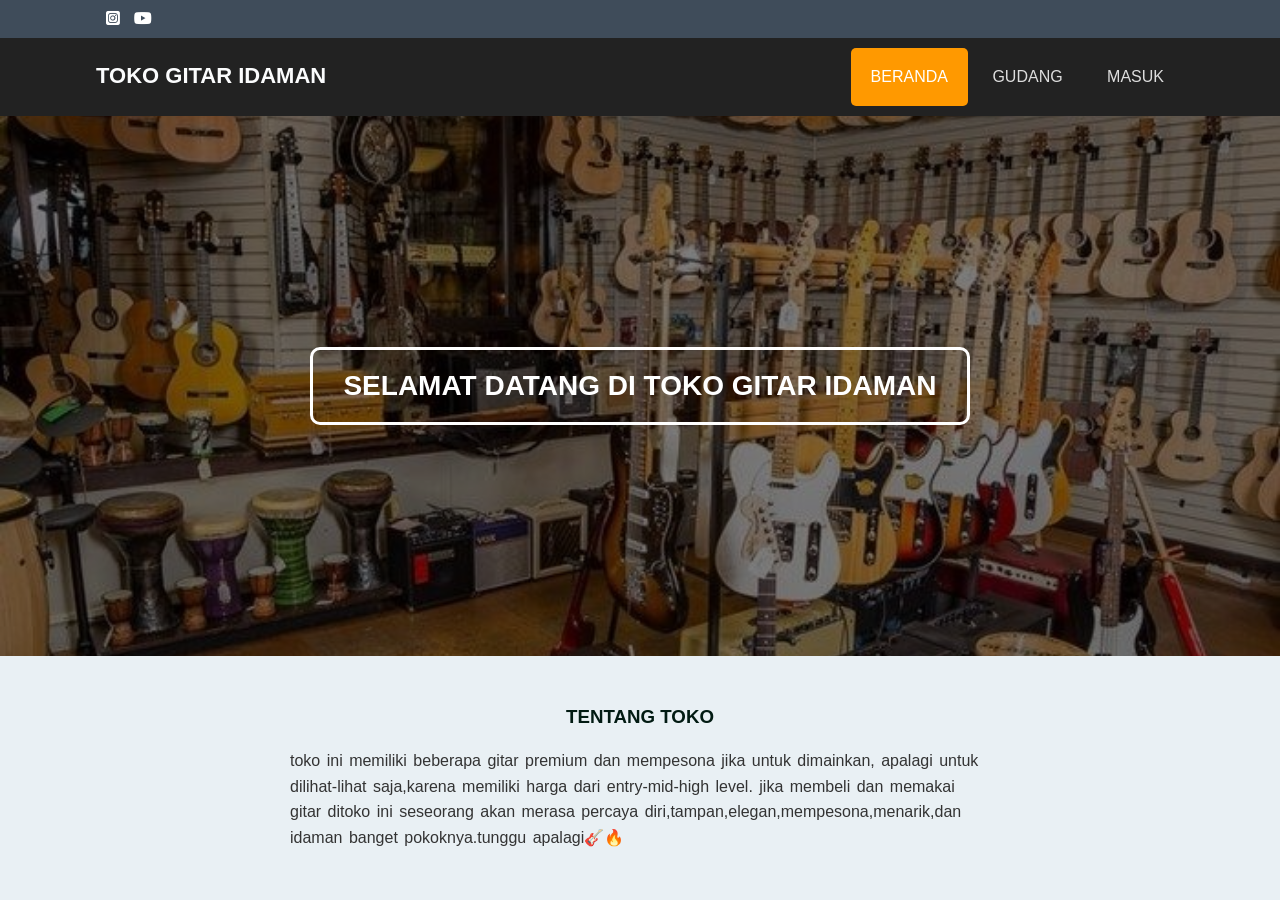
<file: index.html>
<!DOCTYPE html>
<html lang="en">
<head>
    <meta charset="UTF-8">
    <meta name="viewport" content="width=device-width, initial-scale=1.0">
    <title>Toko Gitar Idaman</title>
    <link rel="stylesheet" type="text/css" href="style.css">
    <link rel="stylesheet" type="text/css" href="https://cdnjs.cloudflare.com/ajax/libs/font-awesome/6.7.2/css/all.min.css">
</head>
<body>

    <div class="medsos">
        <div class="container">
            <ul>
                <li><a href="https://www.instagram.com/guitarsecond"><i class="fa-brands fa-square-instagram"></i></a></li>
                <li><a href="https://www.youtube.com/@guitarsecond"><i class="fa-brands fa-youtube"></i></a></li>
            </ul>
        </div>
    </div>    <header>
        <div class="container">
            <h1><a href="index.html">TOKO GITAR IDAMAN</a></h1>
            <ul>
                <li class="active"><a href="index.html">BERANDA</a></li>
                <li><a href="lihat.html">GUDANG</a></li>
                <li><a href="login.html">MASUK</a></li>
            </ul>
        </div>
    </header>

    <section class="banner">
        <h2>SELAMAT DATANG DI TOKO GITAR IDAMAN</h2>
    </section>

    <section class="about">
        <div class="container">
            <h3>TENTANG TOKO</h3>
            <p> toko ini memiliki beberapa gitar premium dan mempesona jika untuk dimainkan,
                apalagi untuk dilihat-lihat saja,karena memiliki harga dari entry-mid-high level.
                jika membeli dan memakai gitar ditoko ini seseorang akan merasa percaya diri,tampan,elegan,mempesona,menarik,dan idaman banget pokoknya.tunggu apalagi🎸🔥
            </p>
        </div>
    </section>
</body>
</html>
</file>
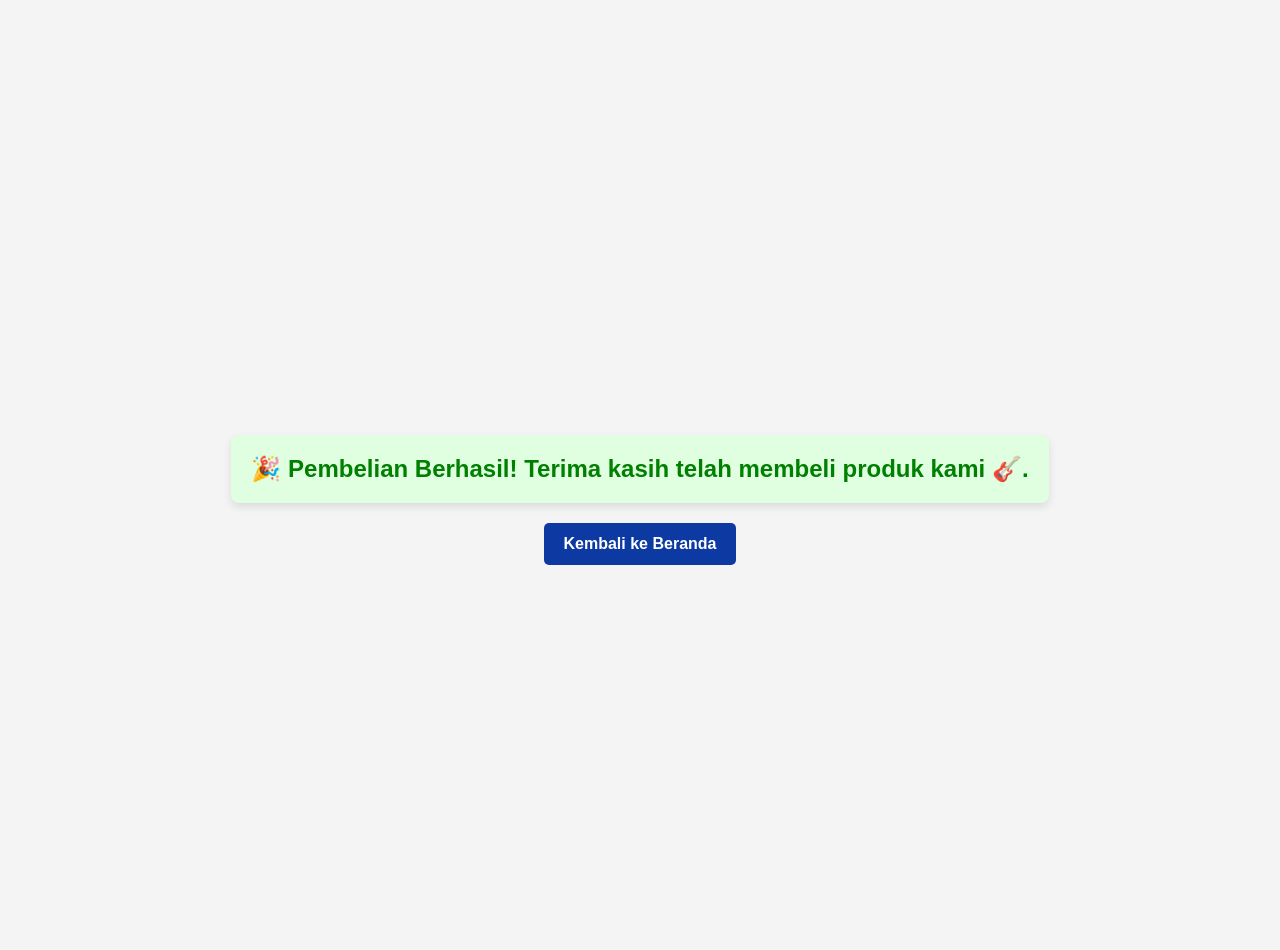
<file: berhasil.html>
<!DOCTYPE html>
<html lang="id">
<head>
  <meta charset="UTF-8" />
  <meta name="viewport" content="width=device-width, initial-scale=1" />
  <title>Berhasil</title>
  <link rel="stylesheet" href="berhasil.css" />
</head>
<body>
  <div class="success">
    🎉 Pembelian Berhasil! Terima kasih telah membeli produk kami 🎸.
  </div>
  <div class="back-home-container">
    <button class="back-home" onclick="goHome()">Kembali ke Beranda</button>
  </div>
  <script>

    function goHome() {
      window.location.href = 'index.html';
    }

  </script>
</body>
</html>
</file>
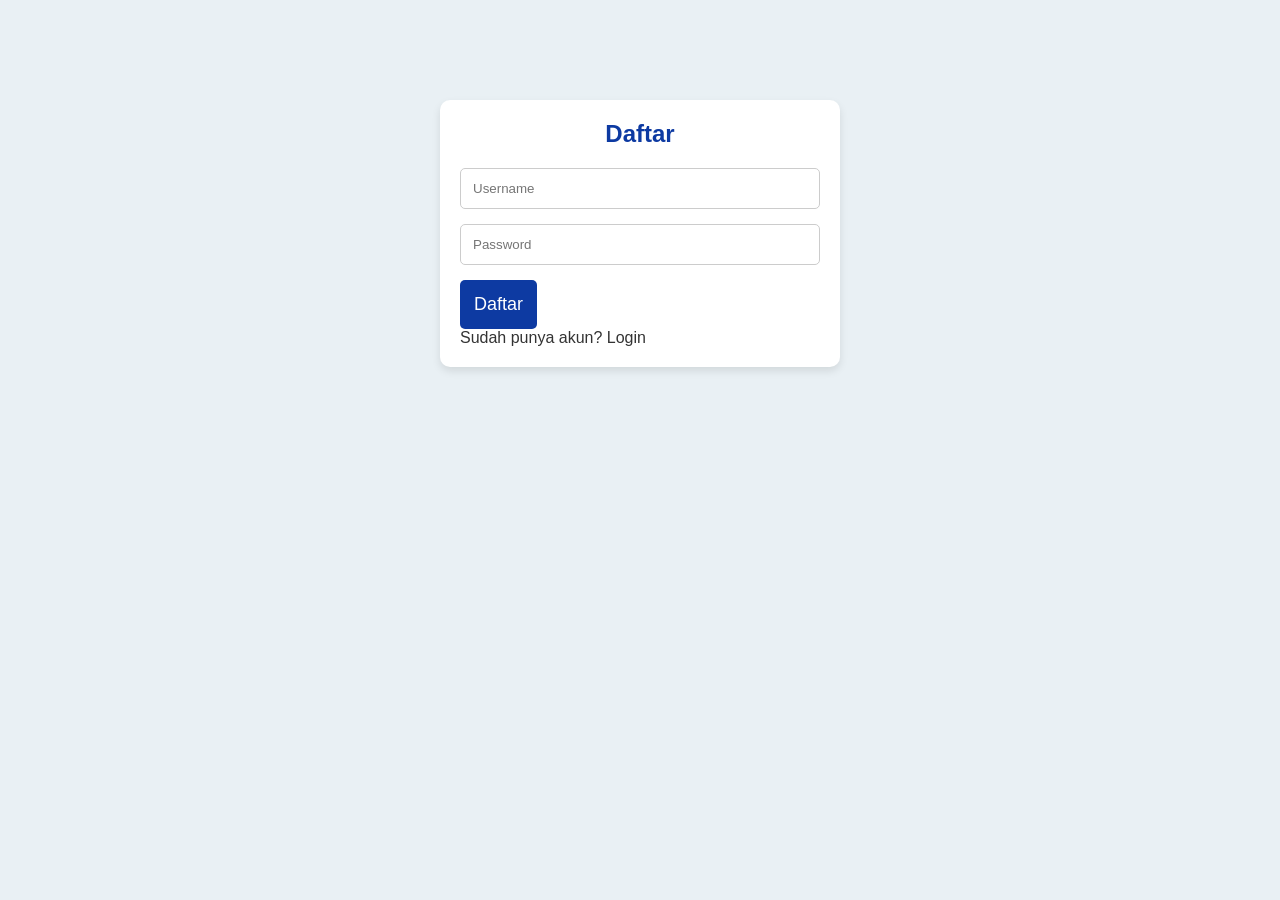
<file: daftar.html>
<!DOCTYPE html>
<html lang="id">
<head>
  <meta charset="UTF-8">
  <meta name="viewport" content="width=device-width, initial-scale=1.0">
  <title>Pendaftaran</title>
  <link rel="stylesheet" href="style.css">
</head>
<body>
  <div class="form-container">
    <h2>Daftar</h2>
    <form action="login.html" method="post">
      <input type="text" name="username" placeholder="Username" required>
      <input type="password" name="password" placeholder="Password" required>
      <button type="submit">Daftar</button>
      <p>Sudah punya akun? <a href="login.html">Login</a></p>
    </form>
  </div>
</body>
</html>
</file>
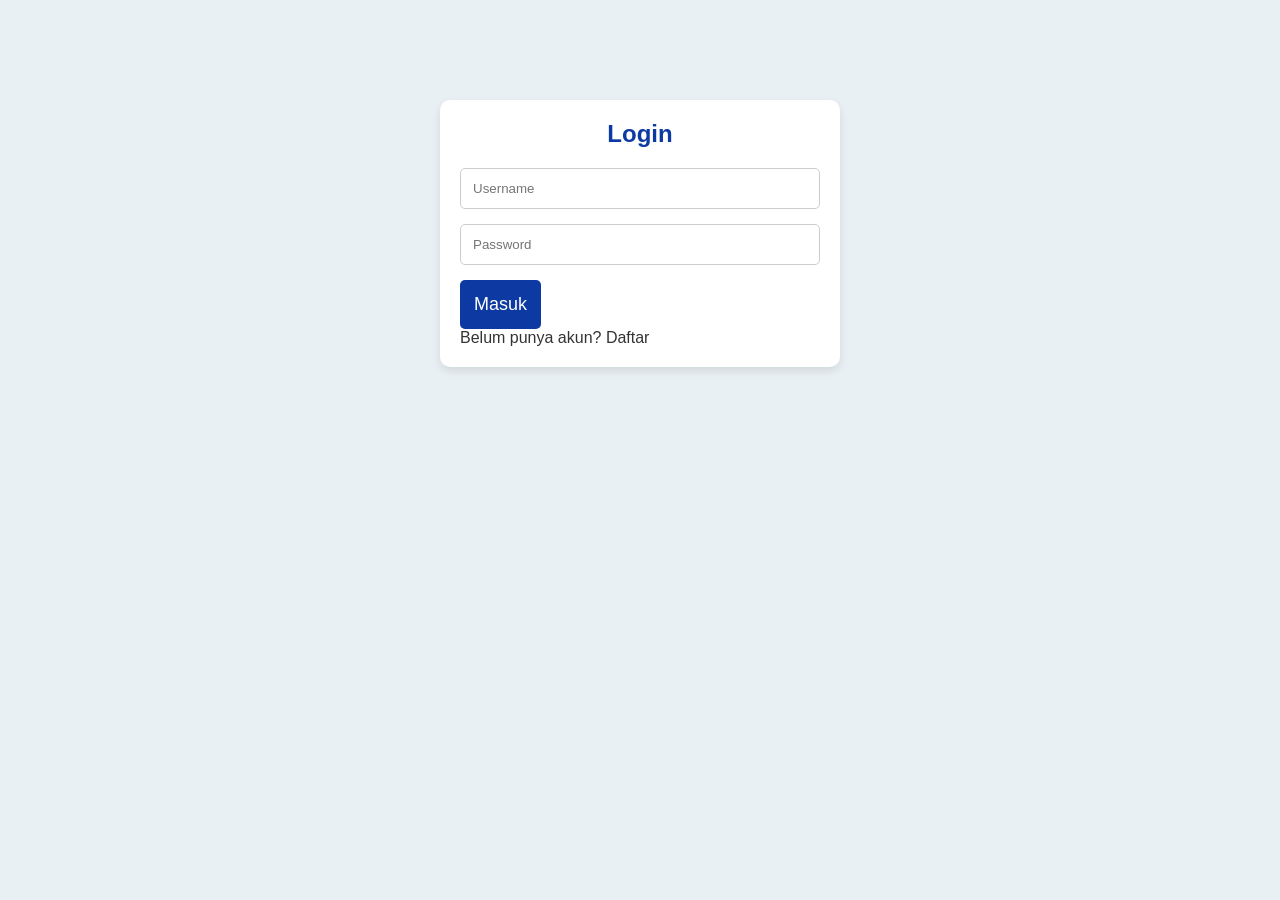
<file: login.html>
<!DOCTYPE html>
<html lang="id">
<head>
  <meta charset="UTF-8">
  <meta name="viewport" content="width=device-width, initial-scale=1.0">
  <title>Login</title>
  <link rel="stylesheet" href="style.css">
</head>
<body>
  <div class="form-container">
    <h2>Login</h2>
    <form action="index.html" method="post">
      <input type="text" name="username" placeholder="Username" required>
      <input type="password" name="password" placeholder="Password" required>
      <input type="submit" value="Masuk">
      <p>Belum punya akun? <a href="daftar.html">Daftar</a></p>
    </form>
  </div>
</body>
</html>
</file>
<file: style.css>
/* Reset dan Umum */
* {
    margin: 0;
    padding: 0;
    box-sizing: border-box;
    font-family: 'Segoe UI', sans-serif;
}

body {
    background-color: #e9f0f4;
    color: #333;
}

a {
    color: inherit;
    text-decoration: none;
}

/* Medsos */
.medsos {
    padding: 10px 0;
    background-color: #3f4c5a;
}

.medsos ul {
    list-style: none;
}

.medsos ul li {
    display: inline-block;
    color: #fff;
    margin-left: 10px;
}

/* Container */
.container {
    width: 85%;
    margin: 0 auto;
}

.container:after {
    content: '';
    display: block;
    clear: both;
}

/* Header */
header {
    background-color: #222;
    padding: 10px 0;
}

header h1 {
    float: left;
    color: #fbfcfd;
    padding: 15px 0;
    font-size: 22px;
}

header ul {
    float: right;
    list-style: none;
}

header ul li {
    display: inline-block;
}

header ul li a {
    padding: 20px;
    display: inline-block;
    color: #ddd;
    transition: 0.3s;
}

header ul li a:hover,
header ul li.active a {
    background-color: #f90;
    color: #fff;
    border-radius: 5px;
}

/* Banner */
.banner {
    height: 60vh;
    background-image: url('Bannertoko.jpg');
    background-size: cover;
    background-position: center;
    position: relative;
    display: flex;
    justify-content: center;
    align-items: center;
}

.banner::after {
    content: '';
    position: absolute;
    inset: 0;
    background-color: rgba(0, 0, 0, 0.5);
}

.banner h2 {
    color: #fff;
    z-index: 1;
    font-size: 28px;
    padding: 20px 30px;
    border: 3px solid #fff;
    border-radius: 10px;
}

/* Section umum */
section {
    padding: 50px 0;
}

section h3 {
    text-align: center;
    margin-bottom: 20px;
    color: #021b13;
}

/* About section */
.about p {
    color: #333;
    word-spacing: 2px;
    line-height: 1.6;
    max-width: 700px;
    margin: auto;
}

/* Label navigasi */
.label {
    background-color: #3f4c5a;
    color: #fff;
    padding: 10px 0;
    font-size: 14px;
}

/* LOGIN / REGISTER STYLE */

.form-container {
    max-width: 400px;
    margin: 100px auto;
    padding: 20px;
    background: #fff;
    border-radius: 10px;
    box-shadow: 0 4px 8px rgba(0, 0, 0, 0.1);
    display: flex;
    flex-direction: column;
}

.form-container h2 {
    text-align: center;
    margin-bottom: 20px;
    color: #0d3aa2;
}

.form-container input[type="text"],
.form-container input[type="password"] {
    width: 100%;
    padding: 12px;
    margin-bottom: 15px;
    border: 1px solid #ccc;
    border-radius: 5px;
}

/* TOMBOL SUBMIT UTAMA */
.form-container input[type="submit"],
.form-container button[type="submit"] {
    padding: 14px;
    background: #0d3aa2;
    color: #fff;
    border: none;
    border-radius: 5px;
    cursor: pointer;
    font-size: 18px;
    transition: background 0.3s, transform 0.2s;
}

.form-container input[type="submit"]:hover,
.form-container button[type="submit"]:hover {
    background: #084a87;
    transform: scale(1.03);
}

.register-link {
    text-align: center;
    margin-top: 15px;
}

.register-link a {
    color: #0d3aa2;
    font-weight: bold;
    text-decoration: none;
}

.register-link a:hover {
    text-decoration: underline;
}

/* RESPONSIF MOBILE */
@media (max-width: 600px) {
    .form-container {
        width: 90%;
        padding: 15px;
    }
}
</file>
<file: berhasil.css>
body {
    font-family: Arial, sans-serif;
    text-align: center;
    padding-top: 50px;
    background-color: #f4f4f4; 
    margin: 0;
    height: 100vh;
    display: flex; 
    justify-content: center; 
    align-items: center; 
    flex-direction: column; 
}

.success {
    color: green;
    font-size: 24px;
    font-weight: bold;
    background-color: #e0ffe0;
    padding: 20px; 
    border-radius: 8px; 
    box-shadow: 0 4px 8px rgba(0, 0, 0, 0.1);
    transition: transform 0.3s; 
}

.success:hover {
    transform: scale(1.05); 
}

.back-home-container {
    margin-top: 20px; 
}

.back-home {
    padding: 12px 20px; 
    background-color: #0d3aa2; 
    color: white;
    border: none;
    border-radius: 5px; 
    font-size: 16px;
    font-weight: bold; 
    cursor: pointer;
    transition: background-color 0.3s, transform 0.3s; 
}

.back-home:hover {
    background-color: #084a87; 
    transform: scale(1.05); 
}
</file>
